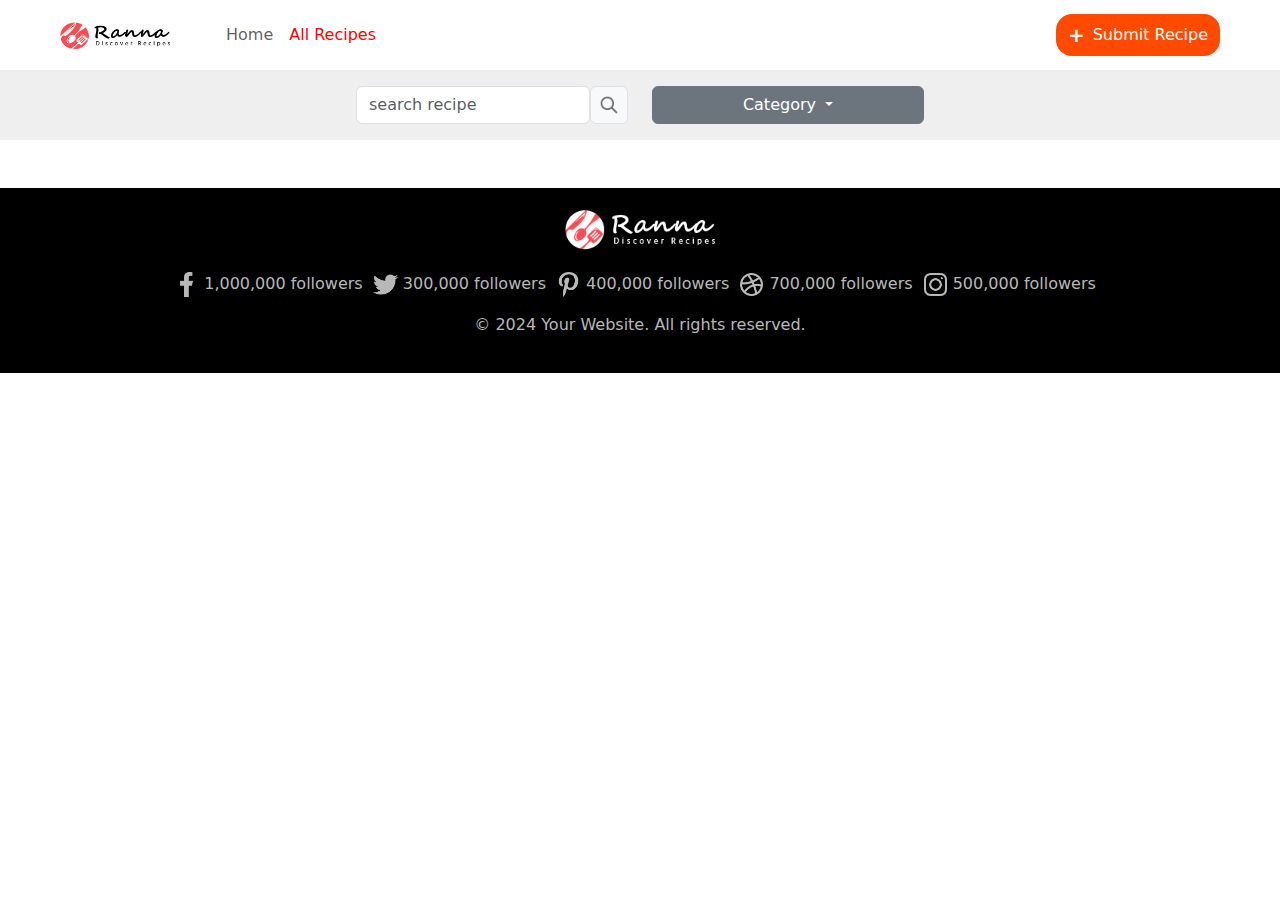
<file: html files/all_recipes.html>
<!DOCTYPE html>
<html lang="en">
<head>
    <meta charset="UTF-8">
    <meta name="viewport" content="width=device-width, initial-scale=1.0">
    <link rel="stylesheet" href="../bootstrap/css/bootstrap.min.css">
    <link rel="stylesheet" href="../Allrecipes.css">
    <title>All Recipes</title>
</head>
<body>
  <nav class="navbar navbar-expand-lg navbar-light bg-white px-5">
    <div class="container-fluid">
        <button class="navbar-toggler" type="button" data-bs-toggle="collapse" data-bs-target="#navbarSupportedContent" aria-controls="navbarSupportedContent" aria-expanded="false" aria-label="Toggle navigation">
            <i class="fas fa-bars"></i>
        </button>
        <div class="collapse navbar-collapse" id="navbarSupportedContent">
            <a class="navbar-brand me-5 mt-lg-0" href="#">
                <img src="../Images/logo-dark.png" height="30" alt="logo Cooking room" loading="lazy" width="110" />
            </a>
            <ul class="navbar-nav mb-lg-0">
                <li class="nav-item ">
                    <a class="nav-link" href="./home.html" >Home</a>
                </li>
                <li class="nav-item">
                    <a class="nav-link" href="./all_recipes.html" id="nav-active">All Recipes</a>
                </li>
            </ul>
        </div>
        <div class="d-flex align-items-center">
            <button class="btn d-flex align-items-center justify-content-center gap-2 rounded-4" onclick="window.location.href ='./submit.html';" id="btnSubmit">
                <div class="fs-5 fw-bold plus">+</div>
                <div class="text text-center">Submit Recipe</div>
            </button>
        </div>
    </div>
</nav>

    <div class="container-fluid">
        <div class="form-row row d-flex align-items-center justify-content-center search px-5 py-3">
            <div class="col-md-3 searchRecipe d-flex align-items-center">
                <input class="form-control" id="search-Input" type="text" placeholder="search recipe">
                <span class="input-group-text px-2 py-2 cursor-pointer">
                    <img src="../Images/search.png" alt="iconSearch" width="20">
                </span>
            </div>
            <div class="col-md-3 btn-group search-category" >
                <button type="button" class="btn btn-secondary dropdown-toggle" id="btn_category" data-bs-toggle="dropdown" aria-expanded="false">
                    Category
                </button>
                <div class="col-md-11 dropdown-menu dropdown-menu-right " id="icon_category">
                     
                </div>
            </div>
        </div>
        <div class="container py-3">
          <div class="row d-flex justify-content-center our-recipe mx-auto" id="recipeContainer">
            
          </div>
          <nav class="d-flex align-items-center justify-content-center" aria-label="...">
            <ul class="pagination">
              
            </ul>
          </nav>
        </div>
    </div>
    <footer class="text-center">
      <div class="container">
        <div class="logo-container">
          <img src="../Images/logo-light.png" alt="Site Logo">
        </div>
        <ul class="social-icons">
          <li>
            <img src="../Images/facebook.png" alt="Facebook Logo">
            <span>1,000,000 followers</span>
          </li>
          <li>
            <img src="../Images/twitter.png" alt="Twitter Logo">
            <span>300,000 followers</span>
    
          </li>
          <li>
            <img src="../Images/pinterest.png" alt="pinterest Logo">
            <span>400,000 followers</span>
    
          </li>
          <li>
            <img src="../Images/dribbble.png" alt="dribbble Logo">
            <span>700,000 followers</span>
          </li>
          <li>
            <img src="../Images/instagram.png" alt="Instagram Logo">
            <span>500,000 followers</span>
          </li>
        </ul>
      </div>
      <div class="copyright">
        <p>&copy; 2024 Your Website. All rights reserved.</p>
      </div>
    </footer>
    <script src="../script.js"></script>
    <script src="../bootstrap/js/bootstrap.bundle.min.js"></script>
</body>
</html>
</file>
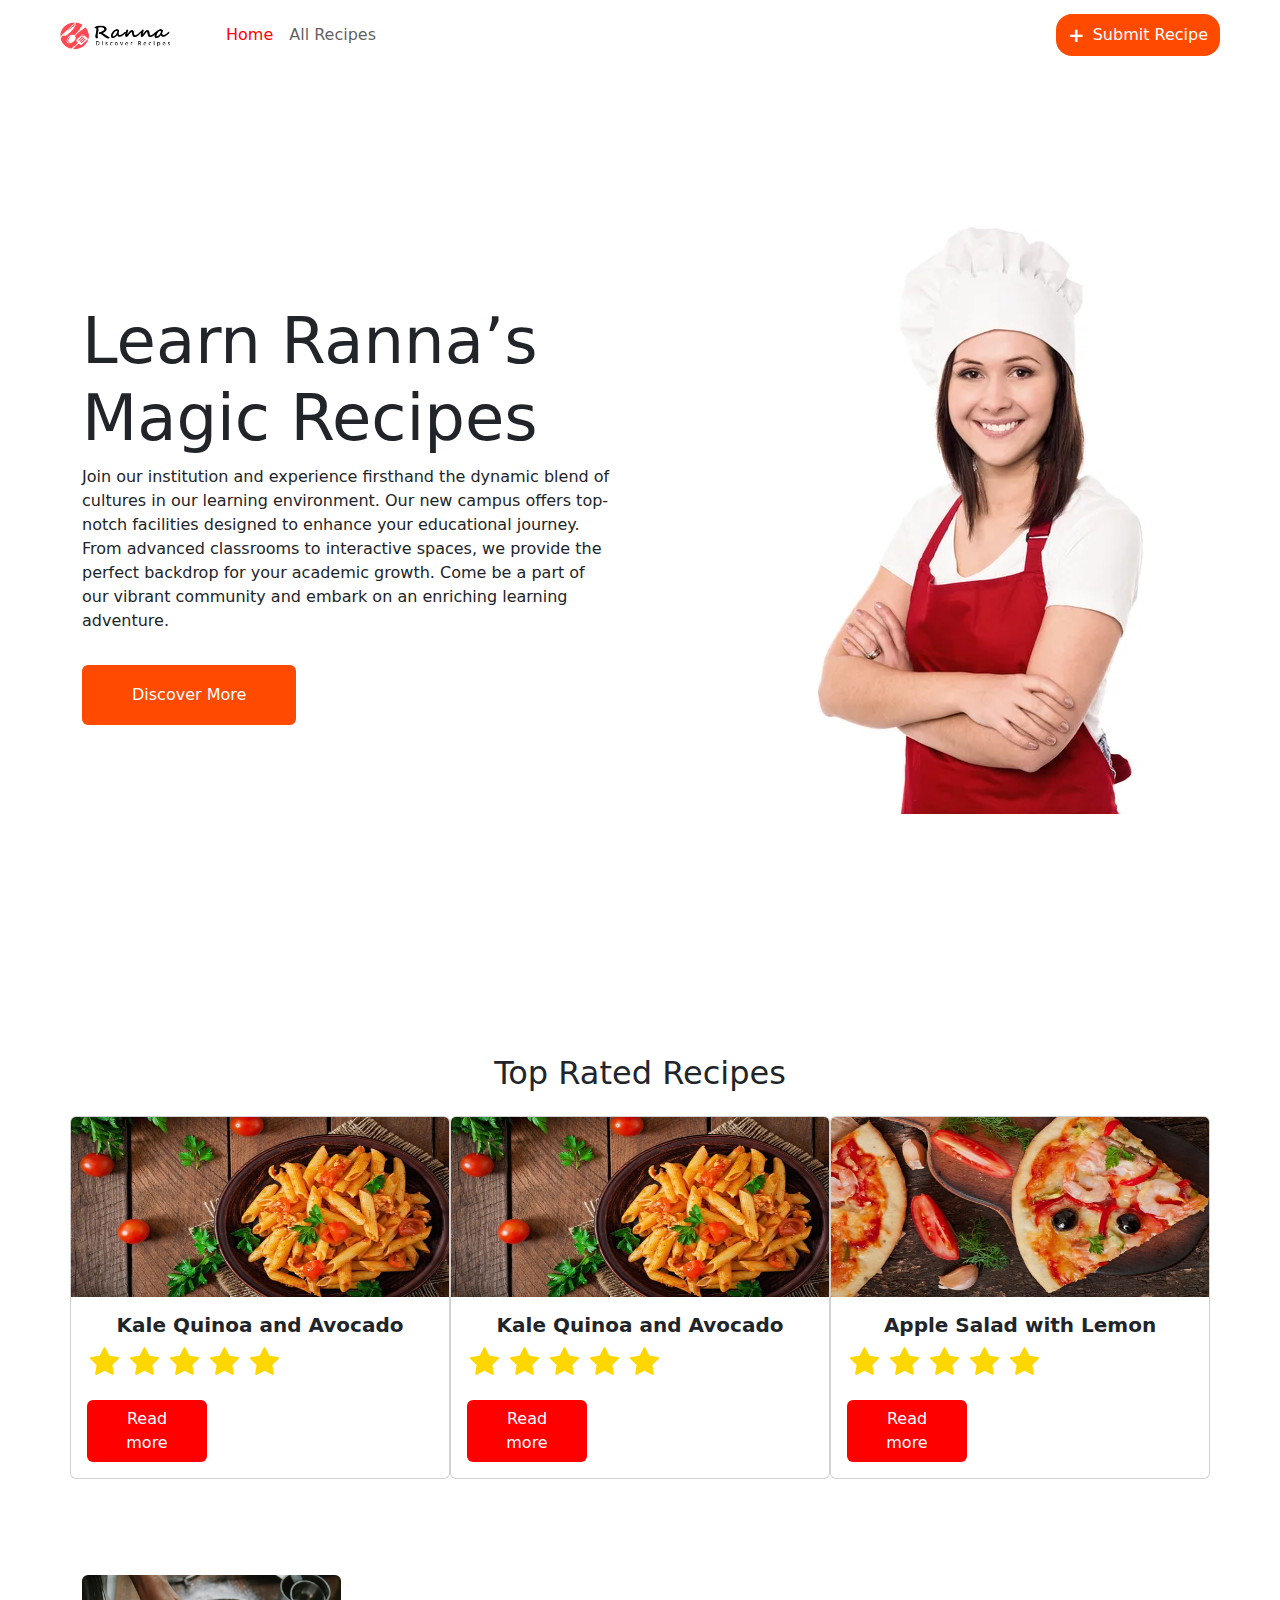
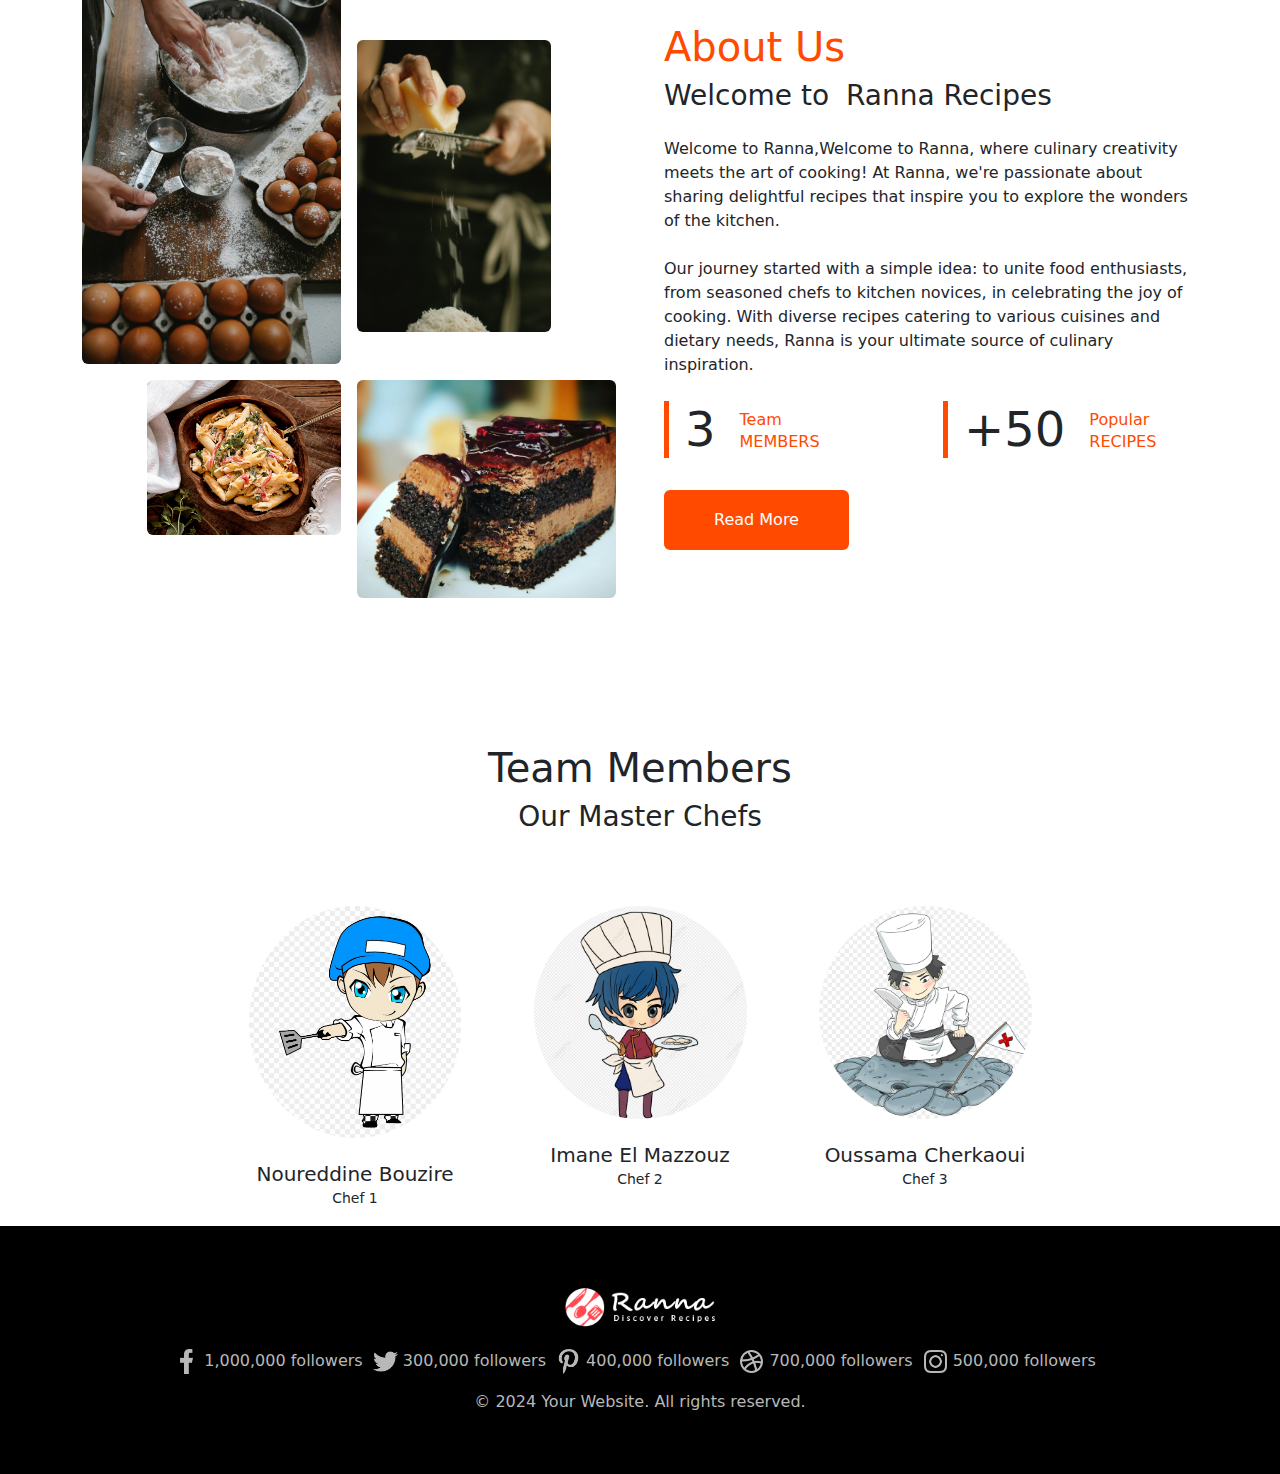
<file: html files/home.html>
<!DOCTYPE html>
<html lang="en">
<head>
    <meta charset="UTF-8">
    
    <meta name="viewport" content="width=device-width, initial-scale=1.0">
    <link rel="stylesheet" href="../bootstrap/css/bootstrap.min.css">
    <link rel="stylesheet" href="../bootstrap/js/bootstrap.min.js">
    <link href="../lib/animate.min.css" rel="stylesheet">
    <link rel="stylesheet" href="../home.css">


    
    
    <title>Home page</title>
</head>
<body>
            <!-- nav bar -->
    <nav class="navbar navbar-expand-lg navbar-light bg-white px-5">
        <div class="container-fluid">
            <button class="navbar-toggler" type="button" data-bs-toggle="collapse" data-bs-target="#navbarSupportedContent" aria-controls="navbarSupportedContent" aria-expanded="false" aria-label="Toggle navigation">
                <i class="fas fa-bars"></i>
            </button>
            <div class="collapse navbar-collapse" id="navbarSupportedContent">
              <a class="navbar-brand me-5 mt-lg-0" href="#">
                <img src="../Images/logo-dark.png" height="30" alt="logo Cooking room" loading="lazy" width="110" />
              </a>
                <ul class="navbar-nav mb-lg-0">
                    <li class="nav-item ">
                        <a class="nav-link" href="./home.html" id="nav-active">Home</a>
                    </li>
                    <li class="nav-item">
                        <a class="nav-link" href="./all_recipes.html" >All Recipes</a>
                    </li>
                </ul>
            </div>
            <div class="d-flex align-items-center">
                <button class="btn d-flex align-items-center justify-content-center gap-2 rounded-4" id="btnSubmit" onclick="window.location.href ='./submit.html';">
                    <div class="fs-5 fw-bold plus">+</div>
                    <div class="text text-center">Submit Recipe</div>
                </button>
            </div>
        </div>
    </nav>

            <!-- home content -->
    <div class="container-xxl position-relative p-0 mb-0 home-content">
      <div class="container-xxl py-5 bg-emphasis hero-header mb-5">
          <div class="container my-5 py-5">
              <div class="row align-items-center g-5">
                  <div class="col-lg-6 text-center text-lg-start">
                      <h1 class="display-3  animated slideInLeft">Learn Ranna’s<br>Magic Recipes</h1>
                      <p class="text-dark animated slideInLeft mb-4 pb-2">Join our institution and experience firsthand the dynamic blend of cultures in our learning environment. Our new campus offers top-notch facilities designed to enhance your educational journey. From advanced classrooms to interactive spaces, we provide the perfect backdrop for your academic growth. Come be a part of our vibrant community and embark on an enriching learning adventure.</p>
                      <a href="" class="btn btn-primary py-sm-3 px-sm-5 me-3 animated slideInLeft"  id="book-table-btn">Discover More</a>
                  </div>
                  <div class="col-lg-6 text-center text-lg-end overflow-hidden">
                      <img class="img-fluid" src="../Images/Home_chef.jpg" alt="">
                  </div>
              </div>
          </div>
      </div>
  </div>

  <!-- Top Rated Recipes -->
<div class="container py-5">
  <h2 class="text-center mb-4" id="Top-Rated-Recipes">Top Rated Recipes</h2>
  <div id="topRatedContainer" class="row row-cols-1 row-cols-md-3 g-4"></div>
</div>


  <!-- About content -->
  <div class="container-xxl py-5 mb-0">
    <div class="container">
        <div class="row g-5 align-items-center">
            <div class="col-lg-6">
                <div class="row g-3">
                    <div class="col-6 text-start">
                        <img class="img-fluid rounded w-100 "  src="../Images/about-1.jpg">
                    </div>
                    <div class="col-6 text-start">
                        <img class="img-fluid rounded w-75  "  src="../Images/about-2.jpg" style="margin-top: 25%;">
                    </div>
                    <div class="col-6 text-end">
                        <img class="img-fluid rounded w-75  "  src="../Images/about-3.jpg">
                    </div>
                    <div class="col-6 text-end">
                        <img class="img-fluid rounded w-100  "  src="../Images/about-4.jpg">
                    </div>
                </div>
            </div>
            <div class="col-lg-6">
                <h1 class="section-title ff-secondary text-start  fw-normal" id="about-us">About Us</h1>
                <h3 class="mb-4">Welcome to <i class="fa fa-utensils  me-2"></i>Ranna Recipes</h3>
                <p class="mb-4">Welcome to Ranna,Welcome to Ranna, where culinary creativity meets the art of cooking! At Ranna, we're passionate about sharing delightful recipes that inspire you to explore the wonders of the kitchen.</p>
                <p class="mb-4">Our journey started with a simple idea: to unite food enthusiasts, from seasoned chefs to kitchen novices, in celebrating the joy of cooking. With diverse recipes catering to various cuisines and dietary needs, Ranna is your ultimate source of culinary inspiration.</p>
                <div class="row g-4 mb-4">
                    <div class="col-sm-6">
                        <div class="d-flex align-items-center border-start border-5 border-custom-orange px-3">
                            <h1 class="flex-shrink-0 display-5  mb-0" data-toggle="counter-up">3</h1>
                            <div class="ps-4">
                                <p class="mb-0" id="Years">Team</p>
                                <h6 class="text-uppercase mb-0" id="Years">Members</h6>
                            </div>
                        </div>
                    </div>
                    <div class="col-sm-6">
                        <div class="d-flex align-items-center border-start border-5 border-custom-orange px-3">
                            <h1 class="flex-shrink-0 display-5  mb-0" data-toggle="counter-up">+50</h1>
                            <div class="ps-4">
                                <p class="mb-0" id="Years">Popular</p>
                                <h6 class="text-uppercase mb-0" id="Years">Recipes</h6>
                            </div>
                        </div>
                    </div>
                </div>
                <a class="btn  py-3 px-5 mt-2" href="" id="read-more">Read More</a>
            </div>
        </div>
    </div>
</div>




<!-- Our Team-->
<div class="container-xxl pt-5 pb-3 mx-auto" id="our-team">
  <div class="container">
      <div class="text-center wow fadeInUp" data-wow-delay="0.1s">
          <h1 class="section-title  text-center  fw-normal" id="team-color">Team Members</h1>
          <h3 class="mb-5">Our Master Chefs</h3>
      </div>
      <div class="row g-4 justify-content-center">
          <div class="col-lg-3 col-md-6 wow fadeInUp" data-wow-delay="0.1s">
              <div class="team-item text-center rounded overflow-hidden">
                  <div class="rounded-circle overflow-hidden m-4">
                      <img class="img-fluid" src="../Images/chef1.png" alt="">
                  </div>
                  <h5 class="mb-0">Noureddine Bouzire</h5>
                  <small>Chef 1</small>
                  
              </div>
          </div>
          <div class="col-lg-3 col-md-6 wow fadeInUp" data-wow-delay="0.3s">
              <div class="team-item text-center rounded overflow-hidden">
                  <div class="rounded-circle overflow-hidden m-4">
                      <img class="img-fluid" src="../Images/chef3.png" alt="">
                  </div>
                  <h5 class="mb-0">Imane El Mazzouz</h5>
                  <small>Chef 2</small>
                  
              </div>
          </div>
          <div class="col-lg-3 col-md-6 wow fadeInUp" data-wow-delay="0.5s">
              <div class="team-item text-center rounded overflow-hidden">
                  <div class="rounded-circle overflow-hidden m-4">
                      <img class="img-fluid" src="../Images/chef2.png" alt="">
                  </div>
                  <h5 class="mb-0">Oussama Cherkaoui</h5>
                  <small>Chef 3</small>
              </div>
          </div>
          
      </div>
  </div>
</div>











<!--footer-->
<footer class="text-center">
  <div class="container">
    <div class="logo-container">
      <img src="../Images/logo-light.png" alt="Site Logo">
    </div>
    <ul class="social-icons">
      <li>
        <img src="../Images/facebook.png" alt="Facebook Logo">
        <span>1,000,000 followers</span>
      </li>
      <li>
        <img src="../Images/twitter.png" alt="Twitter Logo">
        <span>300,000 followers</span>

      </li>
      <li>
        <img src="../Images/pinterest.png" alt="pinterest Logo">
        <span>400,000 followers</span>

      </li>
      <li>
        <img src="../Images/dribbble.png" alt="dribbble Logo">
        <span>700,000 followers</span>
      </li>
      <li>
        <img src="../Images/instagram.png" alt="Instagram Logo">
        <span>500,000 followers</span>
      </li>
    </ul>
  </div>
  <div class="copyright">
    <p>&copy; 2024 Your Website. All rights reserved.</p>
  </div>
</footer>

    <script src="../script.js"></script>
</body>
</html>
</file>
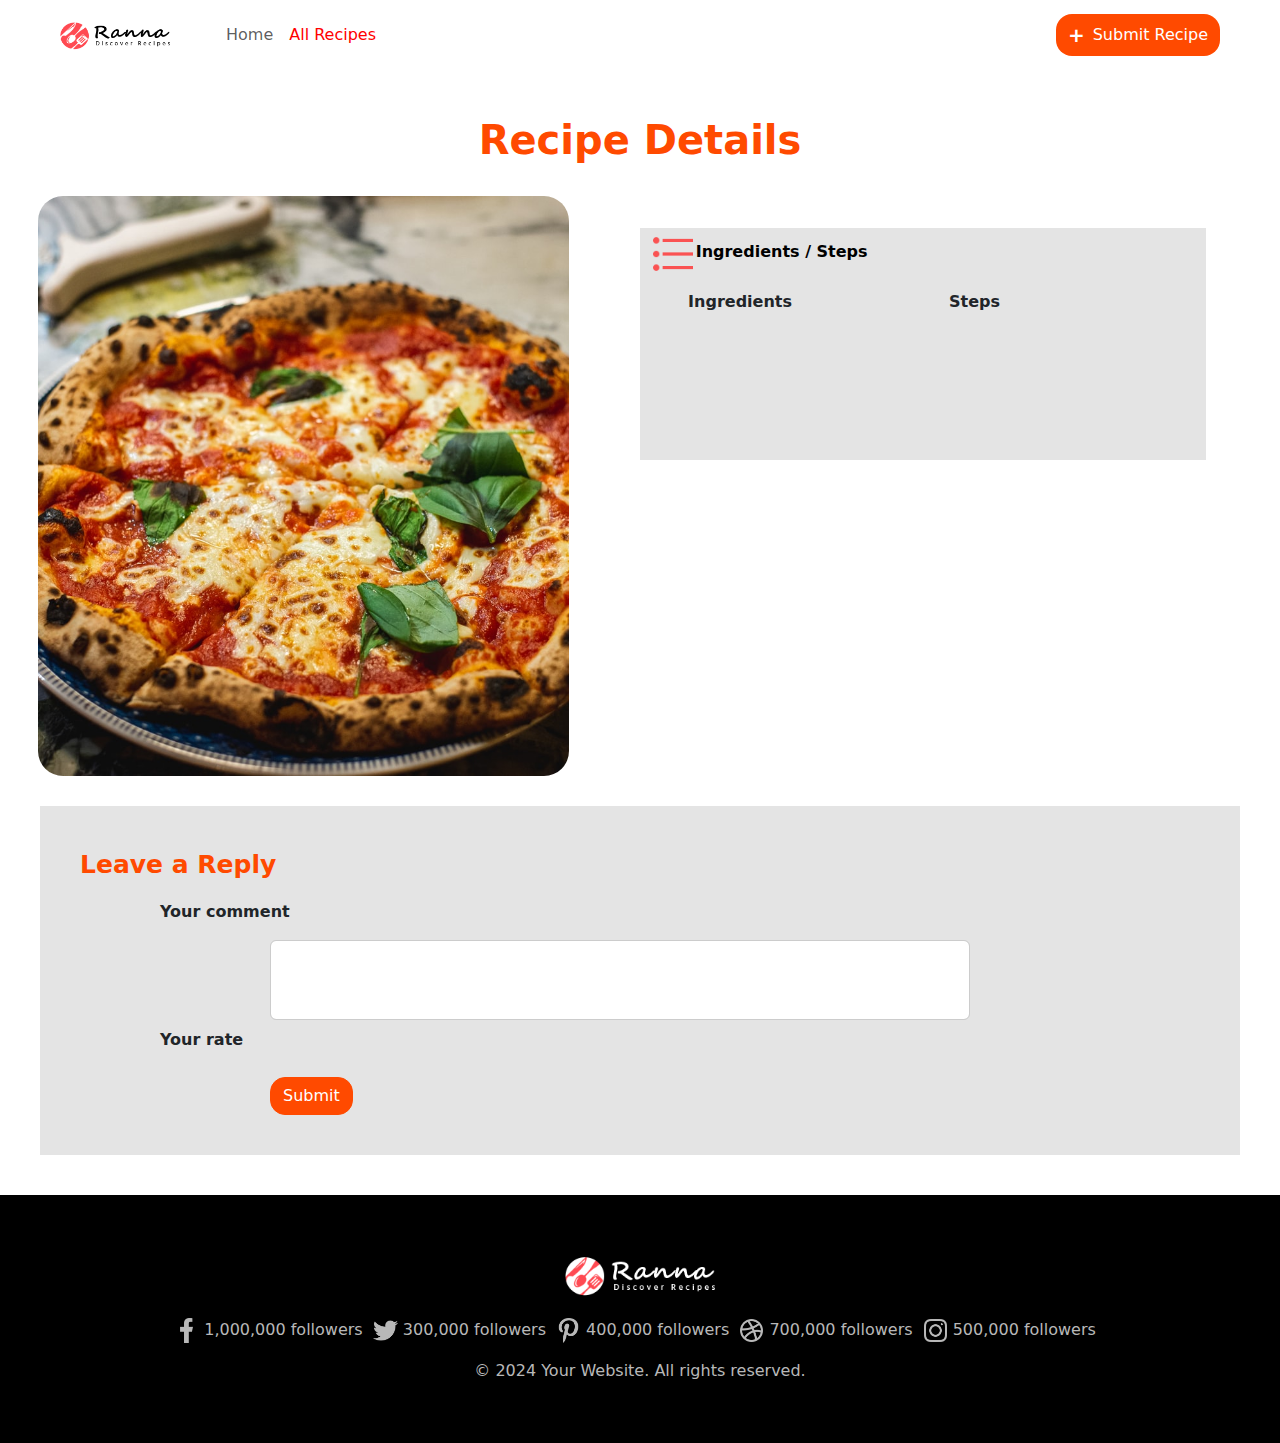
<file: html files/RecipesDetails.html>
<!DOCTYPE html>
<html lang="en">
<head>
    <meta charset="UTF-8">
    <meta name="viewport" content="width=device-width, initial-scale=1.0">
    <link rel="stylesheet" href="../bootstrap/css/bootstrap.min.css">
    <link rel="stylesheet" href="../bootstrap/js/bootstrap.min.js">
    <link rel="stylesheet" href="../style.css">
</head>
<body>
<nav class="navbar navbar-expand-lg navbar-light bg-white px-5 ">
    <div class="container-fluid">
        <button
                data-mdb-collapse-init
                class="navbar-toggler"
                type="button"
                data-mdb-target="#navbarSupportedContent"
                aria-controls="navbarSupportedContent"
                aria-expanded="false"
                aria-label="Toggle navigation"
        >
            <i class="fas fa-bars"></i>
        </button>

        <!-- Collapsible wrapper -->
        <div class="collapse navbar-collapse" id="navbarSupportedContent">
            <!-- Navbar brand -->
            <a class="navbar-brand me-5 mt-lg-0" href="#">
                <img
                        src="../Images/logo-dark.png"
                        height="30"
                        alt="logo Cooking room"
                        loading="lazy"
                        width="110"
                />
            </a>
            <!-- Left links -->
            <ul class="navbar-nav mb-lg-0">
                <li class="nav-item ">
                    <a class="nav-link" href="./home.html">Home</a>
                </li>
                <li class="nav-item" >
                    <a class="nav-link" href="./all_recipes.html" id="nav-active">All Recipes</a>
                </li>
            </ul>
            <!-- Left links -->
        </div>
        <!-- Collapsible wrapper -->

        <!-- Right elements -->
        <div class="d-flex align-items-center">
            <button class="btn d-flex align-items-center justify-content-center gap-2 rounded-4" id="btnSubmit" onclick="window.location.href ='./submit.html';">
                <div class="fs-5 fw-bold plus">+</div>
                <div class="text text-center ">Submit Recipe</div>
            </button>
        </div>
    </div>
</nav>
<!-- Recipes Details Code  -->
<div class="container-fluid contentDetails" style="padding: 40px" >
    <div class="title" style="color: #FF4A00; display: flex;justify-content: center;align-items: center;">
        <p style="font-weight: bolder ; font-size: 40px ;" >Recipe Details </p>
    </div>

    <section class="row" id="section-1" >
        <div class="col-md-4" id="img-1" style="width: 45%; height: 100%; border-radius: 25px;"></div>
        <article id="article">
            <div class="Title" style="color:#FF4A00;display: flex ;justify-content: center;">
                <p style="font-weight: bold ; font-size: 20px;" id="titleDetail"></p>
            </div>
            <div class=" description" style="display: block ;font-weight: bold; font-size: 15px;">
                <p style="text-align: left;" id="description"></p>
            </div>
            <div class="container-fluid Right" style="height: auto; width: auto;background-color:#E4E4E4;padding-bottom: 120px ">
                <div class="all" style="background-color:#E4E4E4 ">
                <div class="direction " style=" display: flex;justify-content: space-between;">
                    <div class="stepse" style="  width: 40%;display: flex;justify-content: space-around;align-items: center;color: black;background-color:#E4E4E4  ;">
                        <img src="../Images/Details.png" style="height: 40px">
                        <p style="margin-top: 12px ; font-weight: bold">Ingredients / Steps</p>
                    </div>
                </div>

                <div class="d-1" style="padding: 10px">
                    <div class="Ingredients"  >
                        <p class="fw-bold">Ingredients</p>
                        <div class="DetailsIngredients" style="font-size: 10px ;font-weight: bold;" >
                            <p id="ingredient1"></p>
                            <p id="ingredient2"></p>
                            <p id="ingredient3"></p>
                            <p id="ingredient4"></p>
                            <p id="ingredient5"></p>
                        </div>
                    </div>
                    <div class="Steps" >
                        <p class="fw-bold">Steps</p>
                        <div class="DetailsSteps" style="font-size: 10px ;font-weight: bold;" >
                                <p id="step1"></p>
                                <p id="step2"></p>
                                <p id="step3"></p>
                                <p id="step4"></p>
                                <p id="step5"></p>
                        </div>
                    </div>
                </div>
                </div>
            </div>
        </article>
    </section>
    <div class="container-fluid Reply custom-width" style="background-color:#E4E4E4;margin-top: 20px;padding: 40px ;margin-left: auto;margin-right: auto ;">
        <p class="Reply" style="color: #FF4A00 ; font-weight: bold ;font-size: 25px;">Leave a Reply</p>
        <div class="comment " style="margin-left: 80px">
            <p style="font-weight: bold">Your comment</p>
            <input type="text" class="form-control" style="height:80px;margin-left: 110px ;width: 700px ;" placeholder="">
        </div>
        <div class="Rate">
            <div class="rating" style="margin-left: 80px ;">
                <p style="font-weight: bold ;margin: 0;" >Your rate</p>
            </div>
            <div class="stars" style=" margin-left: 190px;" >
                
            </div>
        </div>
        <button type="button" class="btn btn-primary" style="background-color:#FF4A00;border-color: #FF4A00 ; margin-left: 190px; margin-top: 25px ;border-radius: 15px ;font-weight: 500 ;" >Submit</button>


    </div>
</div>
<footer class="text-center">
    <div class="container">
        <div class="logo-container">
            <img src="../Images/logo-light.png" alt="Site Logo">
        </div>
        <ul class="social-icons">
            <li>
                <img src=" ../Images/facebook.png" alt="Facebook Logo">
                <span>1,000,000 followers</span>
            </li>
            <li>
                <img src="../Images/twitter.png" alt="Twitter Logo">
                <span>300,000 followers</span>

            </li>
            <li>
                <img src="../Images/pinterest.png" alt="pinterest Logo">
                <span>400,000 followers</span>

            </li>
            <li>
                <img src="../Images/dribbble.png" alt="dribbble Logo">
                <span>700,000 followers</span>
            </li>
            <li>
                <img src="../Images/instagram.png" alt="Instagram Logo">
                <span>500,000 followers</span>
            </li>
        </ul>
    </div>
    <div class="copyright">
        <p>&copy; 2024 Your Website. All rights reserved.</p>
    </div>
</footer>
<script src="../script.js"></script>
<script src="../bootstrap/js/bootstrap.bundle.min.js"></script>
</body>
</html>
</file>
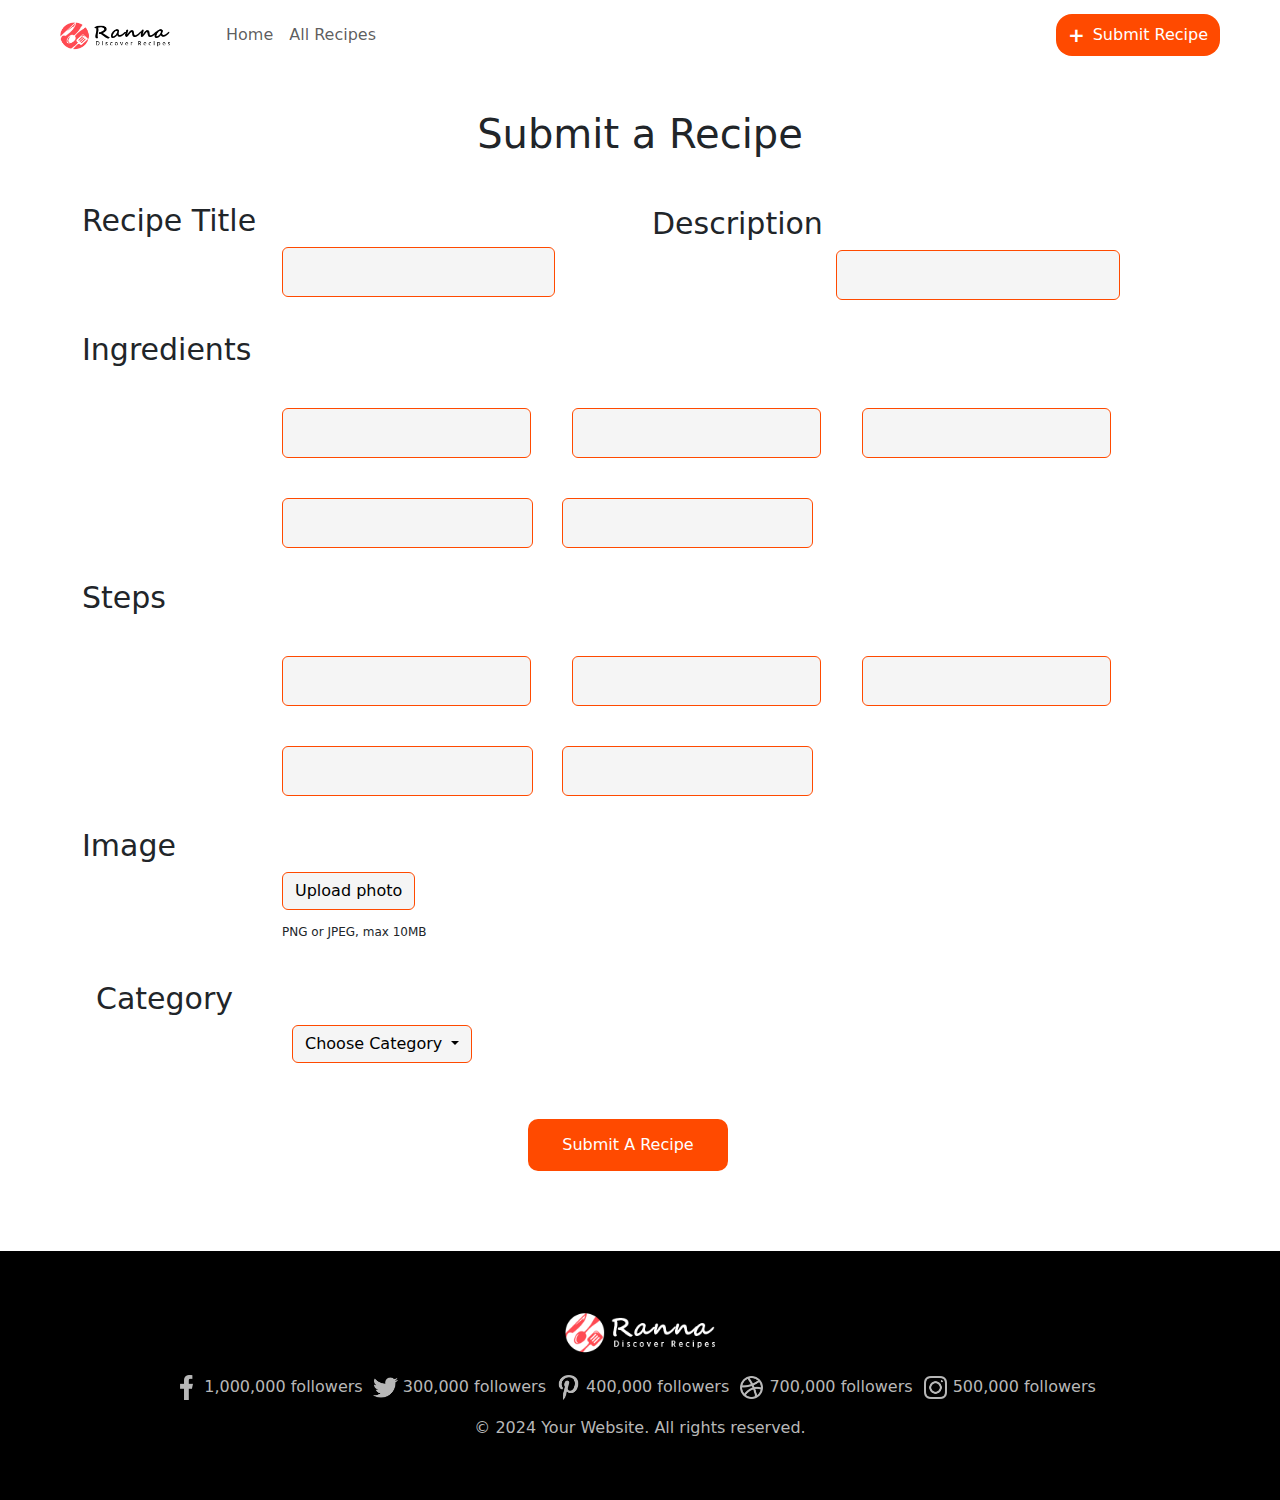
<file: html files/submit.html>
<!DOCTYPE html>
<html lang="en">
<head>
    <meta charset="UTF-8">
    <meta name="viewport" content="width=device-width, initial-scale=1.0">
    <link rel="stylesheet" href="../bootstrap/css/bootstrap.min.css">
    <link rel="stylesheet" href="../bootstrap/js/bootstrap.min.js">
    <link rel="stylesheet" href="../style.css">
    <title>Document</title>
</head>
<body>
<nav class="navbar navbar-expand-lg navbar-light bg-white px-5 ">
    <div class="container-fluid">
        <button
                data-mdb-collapse-init
                class="navbar-toggler"
                type="button"
                data-mdb-target="#navbarSupportedContent"
                aria-controls="navbarSupportedContent"
                aria-expanded="false"
                aria-label="Toggle navigation"
        >
            <i class="fas fa-bars"></i>
        </button>

        <!-- Collapsible wrapper -->
        <div class="collapse navbar-collapse" id="navbarSupportedContent">
            <!-- Navbar brand -->
            <a class="navbar-brand me-5 mt-lg-0" href="#">
                <img
                        src="../Images/logo-dark.png"
                        height="30"
                        alt="logo Cooking room"
                        loading="lazy"
                        width="110"
                />
            </a>
            <!-- Left links -->
            <ul class="navbar-nav mb-lg-0">
                <li class="nav-item ">
                    <a class="nav-link" href="./home.html">Home</a>
                </li>
                <li class="nav-item" >
                    <a class="nav-link" href="./all_recipes.html">All Recipes</a>
                </li>
            </ul>
            <!-- Left links -->
        </div>
        <!-- Collapsible wrapper -->

        <!-- Right elements -->
        <div class="d-flex align-items-center">
            <button class="btn d-flex align-items-center justify-content-center gap-2 rounded-4" id="btnSubmit" onclick="window.location.href ='./submit.html';">
                <div class="fs-5 fw-bold plus">+</div>
                <div class="text text-center ">Submit Recipe</div>
            </button>
        </div>
    </div>
</nav>
<!-- Submit a Recipe -->
<div class="container back">
    <div class="row">
        <div class="col-md-12 text-center ">
            <h1 style="margin-top: 40px;">Submit a Recipe</h1>
        </div>
    </div>
    <div class="row">
        <div class="col-md-6">
            <h2 style="font-size: 30px; margin-top: 37px;">Recipe Title</h2>
            <input type="text" class="form-control input-narrow " style="border-color: #FF4A00; width: 50%;margin-left:200px;background-color: #F5F5F5;" placeholder="">
        </div>
        <div class="col-md-6">
            <h2 style="font-size: 30px ; margin-top: 40px;">Description </h2>
            <input type="email" class="form-control input-narrow"  style="border-color: #FF4A00; width: 52%;margin-left:184px ;background-color: #F5F5F5;"; placeholder="">
        </div>
    </div>
    <div class="row mt-4">
        <div class="col-md-12">
            <h2 style="font-size: 30px">Ingredients</h2>
        </div>
    </div>
    <div class="row mt-4">
        <div class="col-md-4">
            <input type="text" class="form-control mb-2"  style="border-color: #FF4A00; width: 70%;margin-left:200px; ;background-color: #F5F5F5;" placeholder="">
        </div>
        <div class="col-md-4">
            <input type="text" class="form-control mb-2" style="border-color: #FF4A00; width: 70%;margin-left:110px; ;background-color: #F5F5F5;" placeholder="">
        </div>
        <div class="col-md-4">
            <input type="text" class="form-control mb-2" style="border-color: #FF4A00; width: 70%;margin-left:20px; ;background-color: #F5F5F5;" placeholder="">
        </div>
    </div>
    <div class="row mt-4">
        <div class="col-md-6">
            <input type="text" class="form-control mb-2" style="border-color: #FF4A00; width: 46%;margin-left:200px; ;background-color: #F5F5F5;" placeholder="">
        </div>
        <div class="col-md-6">
            <input type="text" class="form-control mb-2" style="border-color: #FF4A00; width: 46%;margin-left:-90px; ;background-color: #F5F5F5;" placeholder="">
        </div>
    </div>
    <div class="row mt-4">
        <div class="col-md-12">
            <h2 style="font-size: 30px">Steps</h2>
        </div>
    </div>
   <div class="row mt-4">
        <div class="col-md-4">
        <input type="text" class="form-control mb-2" style="border-color: #FF4A00; width: 70%;margin-left:200px;;background-color: #F5F5F5; "placeholder="">
        </div>
        <div class="col-md-4">
        <input type="text" class="form-control mb-2"  style="border-color: #FF4A00; width: 70%;margin-left:110px;;background-color: #F5F5F5;" placeholder="">
        </div>
        <div class="col-md-4">
        <input type="text" class="form-control mb-2" style="border-color: #FF4A00; width: 70%;margin-left:20px;background-color: #F5F5F5;"; placeholder="">
        </div>
    </div>
    <div class="row mt-4">
        <div class="col-md-6">
            <input type="text" class="form-control mb-2" style="border-color: #FF4A00; width: 46%;margin-left:200px;;background-color: #F5F5F5;" placeholder="">
        </div>
        <div class="col-md-6">
            <input type="text" class="form-control mb-2" style="border-color: #FF4A00; width: 46%;margin-left:-90px;;background-color: #F5F5F5;" placeholder="">
        </div>
    </div>
    <div class="row mt-4">
        <div class="col-md-6">
            <h2 style="font-size: 30px">Image</h2>
            <label for="imageUpload" class="btn btn-secondary" style="border: 1px solid #FF4A00; ;background-color: #F5F5F5;; color: #000; margin-left: 200px;">Upload photo</label>
            <input type="file" class="form-control-file d-none" id="imageUpload" accept="image/*" style="border: 2px solid #FF4A00;">
        </div>
        <div class="row mt-2">
            <div class="col-md-6">
                <p style="font-size: 12px;margin-left: 200px;">PNG or JPEG, max 10MB</p>
            </div>
        </div>
    </div>
    
    <div class="row mt-4">
        <div class="col-md-6">
                <h2 style="font-size: 30px;margin-left: 14px;">Category</h2>
                <div class="dropdown" style="border-color: #FF4A00; width: 90%;margin-left:210px;";>
                    <button class="btn btn-secondary dropdown-toggle" type="button" data-bs-toggle="dropdown" aria-expanded="false" style="border: 1px solid #FF4A00; ;background-color: #F5F5F5;; color: #000;">
                        Choose Category
                    </button>
                    <div class="dropdown-menu" id="category-submit">
                        
                    </div>
                </div>
        </div>
    </div>
    <div class="row mt-4">
        <div class="row mt-4">
            <div class="col-md-12 text-center">
                <button id="btn-submitrecipe" type="submit" class="btn btn-primary" style="width: 200px; background-color: #FF4A00; color: white; padding: 14px 20px; margin: 8px 0; border: none; border-radius: 10px;margin-bottom: 80px;">Submit A Recipe</button>
            </div>
        </div>
    </div>
</div>
<footer class="text-center">
    <div class="container">
        <div class="logo-container">
            <img src="../Images/logo-light.png" alt="Site Logo">
        </div>
        <ul class="social-icons">
            <li>
                <img src=" ../Images/facebook.png" alt="Facebook Logo">
                <span>1,000,000 followers</span>
            </li>
            <li>
                <img src="../Images/twitter.png" alt="Twitter Logo">
                <span>300,000 followers</span>

            </li>
            <li>
                <img src="../Images/pinterest.png" alt="pinterest Logo">
                <span>400,000 followers</span>

            </li>
            <li>
                <img src="../Images/dribbble.png" alt="dribbble Logo">
                <span>700,000 followers</span>
            </li>
            <li>
                <img src="../Images/instagram.png" alt="Instagram Logo">
                <span>500,000 followers</span>
            </li>
        </ul>
    </div>
    <div class="copyright">
        <p>&copy; 2024 Your Website. All rights reserved.</p>
    </div>
    </footer>
    <script src="../bootstrap/js/bootstrap.bundle.min.js"></script>
    <script src="../script.js"></script>
</body>
</html>
</file>
<file: Allrecipes.css>
#btnSubmit{
    background-color: #FF4A00; 
    color: white;
    transition: color 0.3s ease-in-out;
    border-style: none;
}
#btnSubmit:hover{
    background-color: #FF4A00; 
    color: rgb(0, 0, 0);
}

.navbar{
    height: 70px;
}
.nav-link{
    font-weight: 500;
}
.nav-link:hover,#nav-active{
    color: #ff0000;  
}
.search{
    background-color: #EFEFEF;
}
body{
    margin: 0 ;
}
.cursor-pointer{
    cursor: pointer;
}
#btn-readMore{
    background-color: #ff0000;
    color: white;
    background-color: #ff0000;
    color: white;
    width: 120px;
    margin-top: 20px;
}
.recipe{
    width: 300px;
    background-color: #EEE4E0;
    padding: 0;
    margin: 20px;
    border-radius: 12px;
}
.etoile{
    margin-left: 15px;
}
.page-item.active .page-link {
    color: white;
    background-color: black;
}
.page-link{
    color: black;
}
footer {
    background-color: #000000;
    color: #B8B8B8; 
    padding: 20px;
    margin: 0;
    width: 100%;
  }
  .social-icons {
    list-style: none;
    padding: 0;
    display: flex;
    justify-content: center;
  }
  .social-icons li {
    margin-right: 10px;
  }
  .social-icons img {
    width: 25px;
    height: 25px;
  }
  .logo-container {
    text-align: center;
    margin-bottom: 20px;
  
  }
  .logo-container img {
    width: 150px; 
    height: auto;
  }
  .copyright {
    text-align: center;
    margin-top: 10px;
  
  }
svg.empty{
    fill: transparent;
    stroke: #000000;
    stroke-width: 4px;
}
</file>
<file: home.css>
#btnSubmit{
    background-color: #FF4A00; 
    color: white;
    transition: color 0.3s ease-in-out;
    border-style: none;
}
#btnSubmit:hover{
    background-color: #FF4A00; 
    color: rgb(0, 0, 0);
}


.navbar{
    height: 70px;
}
.nav-link{
    font-weight: 500;
}
.nav-link:hover,#nav-active{
    color: #ff0000;  
}

body{
    margin: 0 ;
}
.cursor-pointer{
    cursor: pointer;
}
#btn-readMore{
    background-color: #ff0000;
    color: white;
    background-color: #ff0000;
    color: white;
    width: 120px;
    margin-top: 20px;
}






.btn {
    transition: 1s;
}
#book-table-btn{
    background-color: #FF4A00;
    border: #FF4A00 2px solid;
}
#book-table-btn:hover{
    background-color: transparent;
    color: #FF4A00;

}


/*about us*/

#about-us{
    color: #FF4A00;
}

#Years{
    color: #FF4A00;
}

#read-more{
    background-color: #FF4A00;
    border: #FF4A00 2px solid;
    color: white;
}
#read-more:hover{
    background-color: transparent;
    color: #FF4A00;

}
.border-custom-orange {
    border-color: #FF4A00 !important;
}

#our-team{
    margin-top: 50px;
}



/*footer*/
footer {
    background-color: #000000;
    color: #B8B8B8; 
    padding: 20px 0;
  }
  .social-icons {
    list-style: none;
    padding: 0;
    display: flex;
    justify-content: center;
  }
  .social-icons li {
    margin-right: 10px;
  }
  .social-icons img {
    width: 25px;
    height: 25px;
  }
  .logo-container {
    text-align: center;
    margin-bottom: 20px;
    margin-top: 40px;
  }
  .logo-container img {
    width: 150px; 
    height: auto;
  }
  .copyright {
    text-align: center;
    margin-top: 10px;
    margin-bottom:40px ;


  #Top-Rated-Recipes{
    color: #FF4A00;
  }
  #team-color{
    color: #FF4A00;
    }
</file>
<file: style.css>
#btnSubmit{
    background-color: #FF4A00;
    color: white;
    transition: color 0.3s ease-in-out;
    border-style: none;
}
#btnSubmit:hover{
    background-color: #FF4A00;
    color: rgb(0, 0, 0);
}
nav{
    height: 70px;
}
.nav-link{
    font-weight: 500;
}
.nav-link:hover,#nav-active{
    color: #ff0000;
}
/* Recipe details  */

#section-1{
    width: 100%;
    height: 600px;
    padding: 10px;
    display: flex;
    justify-content: space-between;
}
#img-1{
    background: url("./Images/PIZZA.jpg") no-repeat top center/cover ;
}
#article{
    width: 50%;
    text-align: center;
}

.d-1{
    display: flex;
    text-align: left;
    justify-content: space-around;
    background-color: #E4E4E4;
    padding-bottom: 81px;
}
.Ingredients{
    width: 40%;
}
.Steps{
    width: 40%;
}
.stepse{
    width: 40%;
    display: flex;
    justify-content: space-around;
    align-items: center;
    color: black;
    background-color:#E4E4E4  ;
}

/* Footer */
footer {
    background-color: #000000;
    color: #B8B8B8;
    padding: 20px 0;
}
.social-icons {
    list-style: none;
    padding: 0;
    display: flex;
    justify-content: center;
}
.social-icons li {
    margin-right: 10px;
}
.social-icons img {
    width: 25px;
    height: 25px;
}
.logo-container {
    text-align: center;
    margin-bottom: 20px;
    margin-top: 40px;
}
.logo-container img {
    width: 150px;
    height: auto;
}
.copyright {
    text-align: center;
    margin-top: 10px;
    margin-bottom:40px ;
}

button:hover {
    opacity: 0.8;
}

/* Submit A Recipe */
body  {
    margin: 0 auto;
}

.back{
    background-color: white;


}

#submitRecipeTitle {
    text-align: center;
    margin-bottom: 20px;
    color: #FF4A00;
    font-weight: bold;
}

form {
    border: 1px solid #ccc;
    padding: 20px;
    background-color: #ffffff;
    width: 50%;
    margin: 0 auto;
}

label {
    display: block;
    margin-bottom: 5px;
}

input[type="text"],
input[type="email"] {
    width: 100%;
    padding: 12px 20px;
    margin: 8px 0;
    box-sizing: border-box;
    border: 1px solid #ccc;
}

textarea {
    width: 100%;
    padding: 12px 20px;
    margin: 8px 0;
    box-sizing: border-box;
    border: 1px solid #ccc;
    vertical-align: top;
}
</file>
